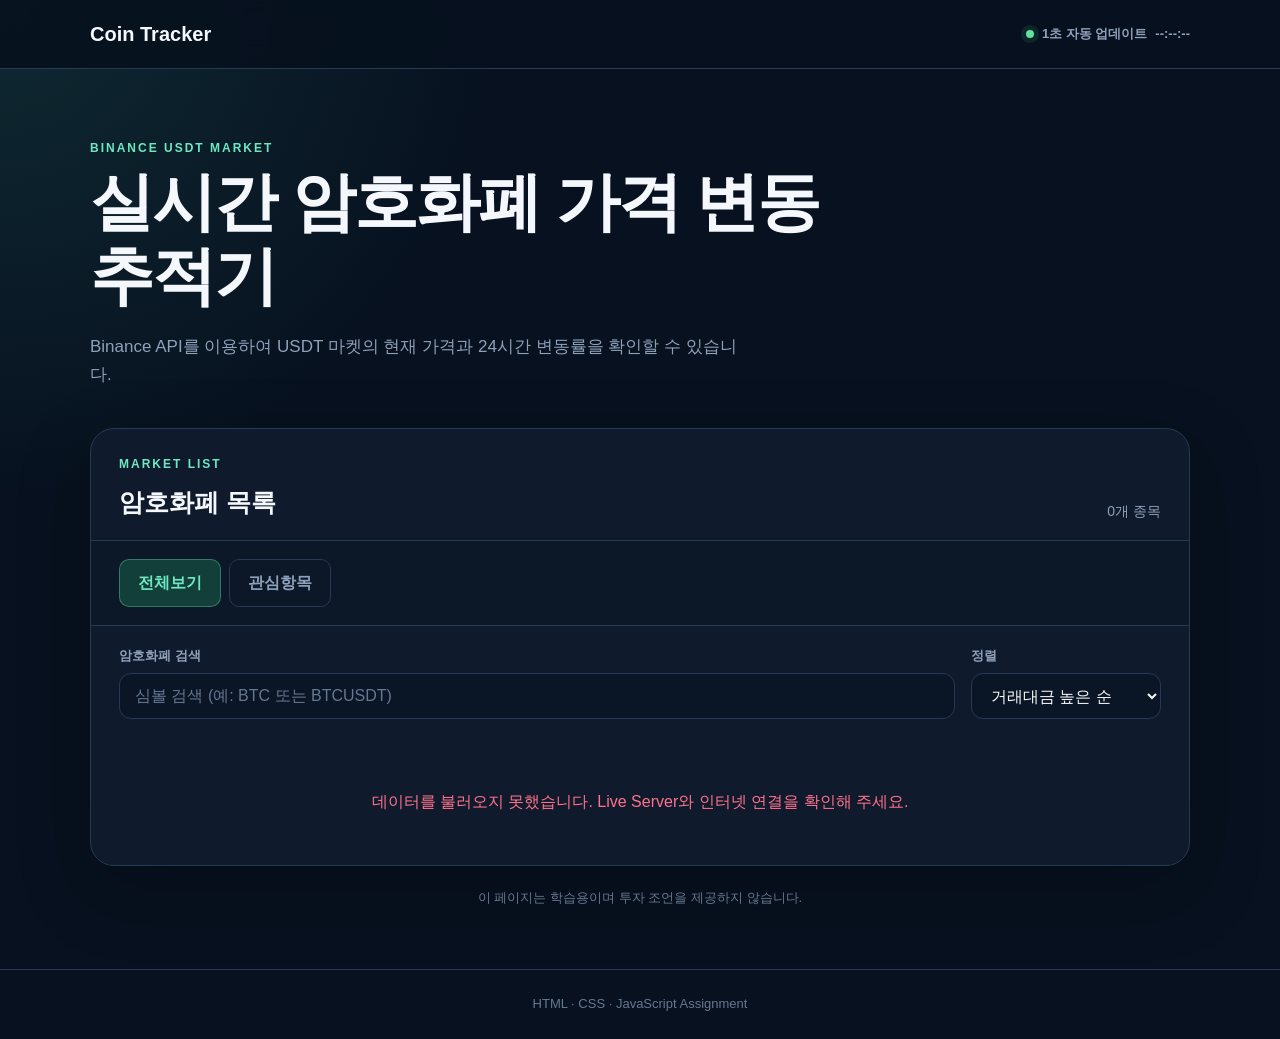
<file: JavaScript/Day03/Index.html>
<!DOCTYPE html>
<html lang="ko">
<head>
  <meta charset="UTF-8">
  <meta name="viewport" content="width=device-width, initial-scale=1.0">

  <meta
    name="description"
    content="Binance API를 활용한 실시간 암호화폐 가격 변동 추적기"
  >

  <title>암호화폐 가격 변동 추적기</title>

  <link rel="stylesheet" href="style.css">
  <script src="script.js" defer></script>
</head>

<body>
  <header class="site-header">
    <div class="container header-content">
      <h1>Coin Tracker</h1>

      <div class="live-status">
        <span class="live-dot"></span>
        <span>1초 자동 업데이트</span>
        <span id="lastUpdated">--:--:--</span>
      </div>
    </div>
  </header>

  <main class="container">
    <section class="hero">
      <p class="sub-title">BINANCE USDT MARKET</p>

      <h2>실시간 암호화폐 가격 변동 추적기</h2>

      <p>
        Binance API를 이용하여 USDT 마켓의 현재 가격과
        24시간 변동률을 확인할 수 있습니다.
      </p>
    </section>

    <section class="tracker-card">
      <div class="tracker-header">
        <div>
          <p class="sub-title">MARKET LIST</p>
          <h3>암호화폐 목록</h3>
        </div>

        <p id="resultCount">0개 종목</p>
      </div>

      <div
        class="tabs"
        role="tablist"
        aria-label="암호화폐 목록 선택"
      >
        <button
          id="allTab"
          class="tab-button active"
          type="button"
          role="tab"
          aria-selected="true"
        >
          전체보기
        </button>

        <button
          id="favoritesTab"
          class="tab-button"
          type="button"
          role="tab"
          aria-selected="false"
        >
          관심항목
        </button>
      </div>

      <div class="filter-container">
        <div class="search-container">
          <label for="searchInput">
            암호화폐 검색
          </label>

          <input
            id="searchInput"
            type="search"
            placeholder="심볼 검색 (예: BTC 또는 BTCUSDT)"
            autocomplete="off"
          >
        </div>

        <div class="sort-container">
          <label for="sortSelect">
            정렬
          </label>

          <select id="sortSelect">
            <option value="volume">
              거래대금 높은 순
            </option>

            <option value="change-desc">
              상승률 높은 순
            </option>

            <option value="change-asc">
              하락률 높은 순
            </option>

            <option value="symbol">
              심볼 이름 순
            </option>
          </select>
        </div>
      </div>

      <div
        id="loading"
        class="message-box"
        role="status"
      >
        암호화폐 데이터를 불러오는 중입니다.
      </div>

      <div
        id="errorMessage"
        class="message-box error-message"
        role="alert"
        hidden
      >
        데이터를 불러오지 못했습니다.
      </div>

      <div class="table-wrapper">
        <table id="cryptoTable" hidden>
          <thead>
            <tr>
              <th scope="col">관심</th>
              <th scope="col">심볼</th>
              <th scope="col">현재가</th>
              <th scope="col">24시간 변동률</th>
              <th scope="col">최고가</th>
              <th scope="col">최저가</th>
              <th scope="col">거래대금</th>
            </tr>
          </thead>

          <tbody id="cryptoList">
            <!-- JavaScript에서 데이터 추가 -->
          </tbody>
        </table>
      </div>

      <div
        id="emptyMessage"
        class="message-box"
        hidden
      >
        표시할 암호화폐가 없습니다.
      </div>

      <div
        id="pagination"
        class="pagination"
        aria-label="페이지 이동"
        hidden
      >
        <button
          id="previousPageButton"
          type="button"
        >
          이전
        </button>

        <span id="pageInfo">
          1 / 1 페이지
        </span>

        <button
          id="nextPageButton"
          type="button"
        >
          다음
        </button>
      </div>
    </section>

    <p class="notice">
      이 페이지는 학습용이며 투자 조언을 제공하지 않습니다.
    </p>
  </main>

  <footer>
    <div class="container">
      <p>HTML · CSS · JavaScript Assignment</p>
    </div>
  </footer>
</body>
</html>
</file>
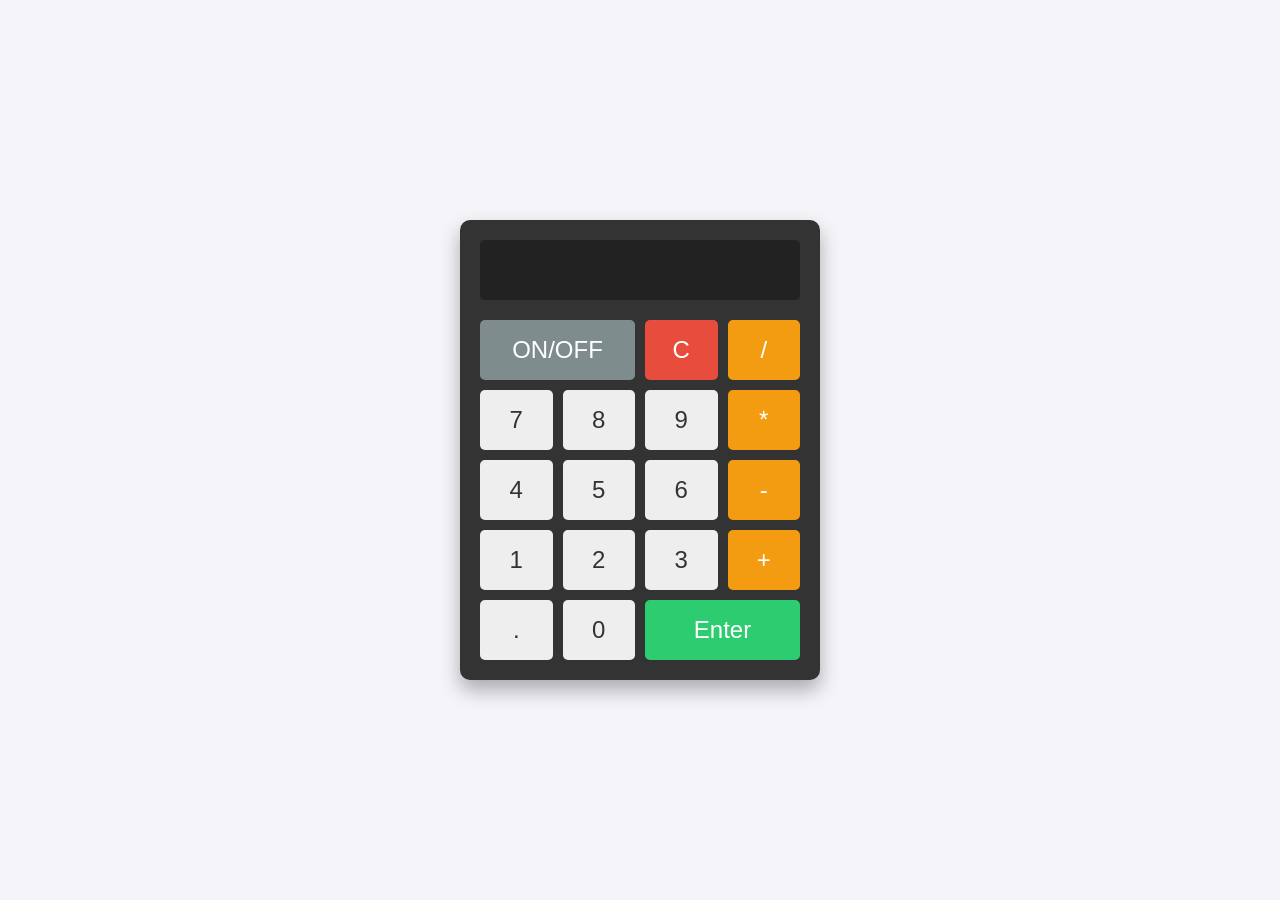
<file: JavaScript/Day02/caculator.html>
<!DOCTYPE html>
<html lang="ko">
<head>
    <meta charset="UTF-8">
    <meta name="viewport" content="width=device-width, initial-scale=1.0">
    <title>JS 사칙연산 계산기 v2</title>
    <link rel="stylesheet" href="calulator_style.css">
</head>
<body>

<div class="calculator">
    <input type="text" id="display" readonly value="0">
    <div class="buttons">
        <button class="on-off" onclick="togglePower()">ON/OFF</button>
        <button class="clear" onclick="clearDisplay()">C</button>
        <button class="operator" onclick="appendOperator('/')">/</button>

        <button class="number" onclick="appendNumber('7')">7</button>
        <button class="number" onclick="appendNumber('8')">8</button>
        <button class="number" onclick="appendNumber('9')">9</button>
        <button class="operator" onclick="appendOperator('*')">*</button>

        <button class="number" onclick="appendNumber('4')">4</button>
        <button class="number" onclick="appendNumber('5')">5</button>
        <button class="number" onclick="appendNumber('6')">6</button>
        <button class="operator" onclick="appendOperator('-')">-</button>

        <button class="number" onclick="appendNumber('1')">1</button>
        <button class="number" onclick="appendNumber('2')">2</button>
        <button class="number" onclick="appendNumber('3')">3</button>
        <button class="operator" onclick="appendOperator('+')">+</button>

        <button class="number" onclick="appendNumber('.')">.</button>
        <button class="number" onclick="appendNumber('0')">0</button>
        <button class="enter" onclick="performCalculate()">Enter</button>
    </div>
</div>

<script src="caculator_v2.js">

</script>
    
</body>
</html>
</file>
<file: JavaScript/Day03/style.css>
:root {
  --background: #07111f;
  --card-background: #101c2d;
  --card-light: #152339;
  --border-color: #263955;

  --text-color: #f4f7fb;
  --sub-text-color: #8fa1ba;

  --point-color: #6ee7c2;
  --point-dark: #123f39;

  --up-color: #5ee39c;
  --down-color: #ff718b;
  --favorite-color: #f7c45e;
}

* {
  box-sizing: border-box;
}

body {
  min-width: 320px;
  margin: 0;

  background:
    radial-gradient(
      circle at top left,
      rgba(38, 115, 105, 0.25),
      transparent 500px
    ),
    var(--background);

  color: var(--text-color);

  font-family:
    Arial,
    "Noto Sans KR",
    sans-serif;

  line-height: 1.6;
}

button,
input,
select {
  font: inherit;
}

button,
select {
  cursor: pointer;
}

button:focus-visible,
input:focus-visible,
select:focus-visible {
  outline: 3px solid rgba(110, 231, 194, 0.4);
  outline-offset: 3px;
}

[hidden] {
  display: none !important;
}

.container {
  width: min(1100px, calc(100% - 40px));
  margin: 0 auto;
}

/* Header */

.site-header {
  position: sticky;
  top: 0;
  z-index: 10;

  background-color: rgba(7, 17, 31, 0.9);
  border-bottom: 1px solid var(--border-color);

  backdrop-filter: blur(12px);
}

.header-content {
  display: flex;
  min-height: 68px;

  align-items: center;
  justify-content: space-between;

  gap: 20px;
}

.site-header h1 {
  margin: 0;
  font-size: 20px;
}

.live-status {
  display: flex;
  align-items: center;
  gap: 8px;

  color: var(--sub-text-color);
  font-size: 13px;
  font-weight: bold;
}

.live-dot {
  width: 8px;
  height: 8px;

  background-color: var(--up-color);
  border-radius: 50%;

  box-shadow:
    0 0 0 5px rgba(94, 227, 156, 0.1);

  animation: pulse 1.5s infinite;
}

@keyframes pulse {
  50% {
    box-shadow:
      0 0 0 10px rgba(94, 227, 156, 0);
  }
}

/* Hero */

.hero {
  max-width: 800px;
  padding: 70px 0 40px;
}

.sub-title {
  margin: 0 0 8px;

  color: var(--point-color);

  font-size: 12px;
  font-weight: bold;
  letter-spacing: 2px;
}

.hero h2 {
  margin: 0;

  font-size: clamp(34px, 6vw, 64px);
  line-height: 1.15;
  letter-spacing: -2px;
}

.hero > p:last-child {
  max-width: 650px;
  margin: 20px 0 0;

  color: var(--sub-text-color);
  font-size: 17px;
}

/* Tracker */

.tracker-card {
  overflow: hidden;

  background-color: rgba(16, 28, 45, 0.95);
  border: 1px solid var(--border-color);
  border-radius: 24px;

  box-shadow:
    0 24px 70px rgba(0, 0, 0, 0.25);
}

.tracker-header {
  display: flex;
  align-items: flex-end;
  justify-content: space-between;

  gap: 20px;
  padding: 26px 28px 18px;
}

.tracker-header h3 {
  margin: 0;
  font-size: 25px;
}

#resultCount {
  margin: 0;

  color: var(--sub-text-color);
  font-size: 14px;
}

/* Tabs */

.tabs {
  display: flex;
  gap: 8px;

  padding: 18px 28px;

  background-color: rgba(7, 17, 31, 0.35);

  border-top: 1px solid var(--border-color);
  border-bottom: 1px solid var(--border-color);
}

.tab-button {
  padding: 10px 18px;

  background-color: transparent;
  color: var(--sub-text-color);

  border: 1px solid var(--border-color);
  border-radius: 10px;

  font-weight: bold;

  transition:
    background-color 0.2s,
    color 0.2s;
}

.tab-button:hover {
  color: var(--text-color);
}

.tab-button.active {
  background-color: var(--point-dark);
  color: var(--point-color);

  border-color: rgba(110, 231, 194, 0.35);
}

/* Search and sorting */

.filter-container {
  display: grid;
  grid-template-columns: minmax(0, 1fr) auto;

  align-items: end;
  gap: 16px;

  padding: 20px 28px;
}

.search-container,
.sort-container {
  display: grid;
  gap: 7px;
}

.search-container label,
.sort-container label {
  color: var(--sub-text-color);

  font-size: 13px;
  font-weight: bold;
}

#searchInput,
#sortSelect {
  height: 46px;

  padding: 0 15px;

  background-color: #0a1525;
  color: var(--text-color);

  border: 1px solid var(--border-color);
  border-radius: 12px;
}

#searchInput {
  width: 100%;
}

#sortSelect {
  min-width: 190px;
}

#searchInput::placeholder {
  color: #657892;
}

#searchInput:focus,
#sortSelect:focus {
  border-color: var(--point-color);
  outline: 3px solid rgba(110, 231, 194, 0.12);
}

/* Messages */

.message-box {
  padding: 50px 20px;

  color: var(--sub-text-color);
  text-align: center;
}

.error-message {
  color: var(--down-color);
}

/* Table */

.table-wrapper {
  width: 100%;
  overflow-x: auto;
}

table {
  width: 100%;
  min-width: 900px;

  border-collapse: collapse;
}

th,
td {
  padding: 15px 14px;

  border-bottom: 1px solid var(--border-color);

  text-align: right;
  white-space: nowrap;
}

th {
  background-color: #0d192a;
  color: var(--sub-text-color);

  font-size: 13px;
  font-weight: bold;
}

tbody tr {
  transition: background-color 0.2s;
}

tbody tr:hover {
  background-color: var(--card-light);
}

tbody tr:last-child td {
  border-bottom: none;
}

th:nth-child(2),
td:nth-child(2) {
  text-align: left;
}

th:first-child,
td:first-child {
  width: 70px;
  text-align: center;
}

.symbol {
  color: var(--text-color);
  font-weight: bold;
}

.price {
  color: var(--text-color);

  font-variant-numeric: tabular-nums;
  font-weight: bold;
}

.up {
  color: var(--up-color);
  font-weight: bold;
}

.down {
  color: var(--down-color);
  font-weight: bold;
}

.same {
  color: var(--sub-text-color);
  font-weight: bold;
}

/* Favorite */

.favorite-button {
  width: 36px;
  height: 36px;

  background-color: transparent;
  color: #60718a;

  border: 1px solid transparent;
  border-radius: 8px;

  font-size: 22px;
}

.favorite-button:hover {
  background-color: rgba(247, 196, 94, 0.08);
  color: var(--favorite-color);

  border-color: rgba(247, 196, 94, 0.3);
}

.favorite-button.active {
  color: var(--favorite-color);
}

/* Pagination */

.pagination {
  display: flex;

  align-items: center;
  justify-content: center;

  gap: 14px;
  padding: 18px;

  border-top: 1px solid var(--border-color);
}

.pagination button {
  min-width: 75px;
  padding: 9px 14px;

  background-color: #0a1525;
  color: var(--text-color);

  border: 1px solid var(--border-color);
  border-radius: 9px;

  font-weight: bold;
}

.pagination button:hover:not(:disabled) {
  background-color: var(--point-dark);
  color: var(--point-color);
}

.pagination button:disabled {
  color: #53647c;
  cursor: not-allowed;
  opacity: 0.5;
}

#pageInfo {
  min-width: 100px;

  color: var(--sub-text-color);

  font-size: 13px;
  font-weight: bold;
  text-align: center;
}

/* Footer */

.notice {
  margin: 22px 0 60px;

  color: #657892;

  font-size: 13px;
  text-align: center;
}

footer {
  padding: 24px 0;

  color: #657892;

  border-top: 1px solid var(--border-color);

  font-size: 13px;
  text-align: center;
}

footer p {
  margin: 0;
}

/* Responsive */

@media (max-width: 768px) {
  .container {
    width: min(100% - 24px, 1100px);
  }

  .site-header {
    position: static;
  }

  .hero {
    padding: 50px 0 32px;
  }

  .tracker-header {
    align-items: flex-start;
    flex-direction: column;

    gap: 6px;

    padding-right: 18px;
    padding-left: 18px;
  }

  .tabs {
    padding-right: 18px;
    padding-left: 18px;
  }

  .filter-container {
    grid-template-columns: 1fr;

    padding-right: 18px;
    padding-left: 18px;
  }

  #sortSelect {
    width: 100%;
  }

  /*
    모바일에서는 최고가, 최저가,
    거래대금 열을 숨깁니다.
  */
  th:nth-child(5),
  td:nth-child(5),
  th:nth-child(6),
  td:nth-child(6),
  th:nth-child(7),
  td:nth-child(7) {
    display: none;
  }

  table {
    min-width: 550px;
  }
}

@media (max-width: 480px) {
  .header-content {
    align-items: flex-start;
    flex-direction: column;
    justify-content: center;

    gap: 3px;
    padding: 10px 0;
  }

  .live-status {
    flex-wrap: wrap;
  }

  .hero h2 {
    letter-spacing: -1px;
  }

  .tabs {
    display: grid;
    grid-template-columns: 1fr 1fr;
  }

  .tab-button {
    width: 100%;
  }
}

@media (prefers-reduced-motion: reduce) {
  *,
  *::before,
  *::after {
    animation-duration: 0.01ms !important;
    animation-iteration-count: 1 !important;
    transition-duration: 0.01ms !important;
  }
}
</file>
<file: JavaScript/Day02/calulator_style.css>
body {
            display: flex;
            justify-content: center;
            align-items: center;
            height: 100vh;
            background-color: #f4f4f9;
            margin: 0;
            font-family: 'Arial', sans-serif;
}

.calculator {
    background-color: #333;
    padding: 20px;
    border-radius: 10px;
    box-shadow: 0px 10px 20px rgba(0, 0, 0, 0.3);
    width: 320px;
}

#display {
    width: 100%;
    height: 60px;
    background-color: #222;
    color: #fff;
    text-align: right;
    padding: 10px;
    font-size: 2rem;
    border: none;
    border-radius: 5px;
    margin-bottom: 20px;
    box-sizing: border-box;
}

.buttons {
    display: grid;
    grid-template-columns: repeat(4, 1fr);
    gap: 10px;
}

button {
    height: 60px;
    font-size: 1.5rem;
    border: none;
    border-radius: 5px;
    cursor: pointer;
    transition: background-color 0.2s, transform 0.1s;
}

button:active {
    transform: scale(0.95);
}

.number {
    background-color: #eee;
    color: #333;
}

.number:hover {
    background-color: #ddd;
}

.operator {
    background-color: #f39c12;
    color: white;
}

.operator:hover {
    background-color: #e67e22;
}

.enter {
    background-color: #2ecc71;
    color: white;
    grid-column: span 2;
}

.enter:hover {
    background-color: #27ae60;
}

.clear {
    background-color: #e74c3c;
    color: white;
}

.clear:hover {
    background-color: #c0392b;
}

.on-off {
    background-color: #7f8c8d;
    color: white;
    grid-column: span 2;
}

.on-off.on {
    background-color: #27ae60;
}

.on-off:hover {
    background-color: #95a5a6;
}
</file>
